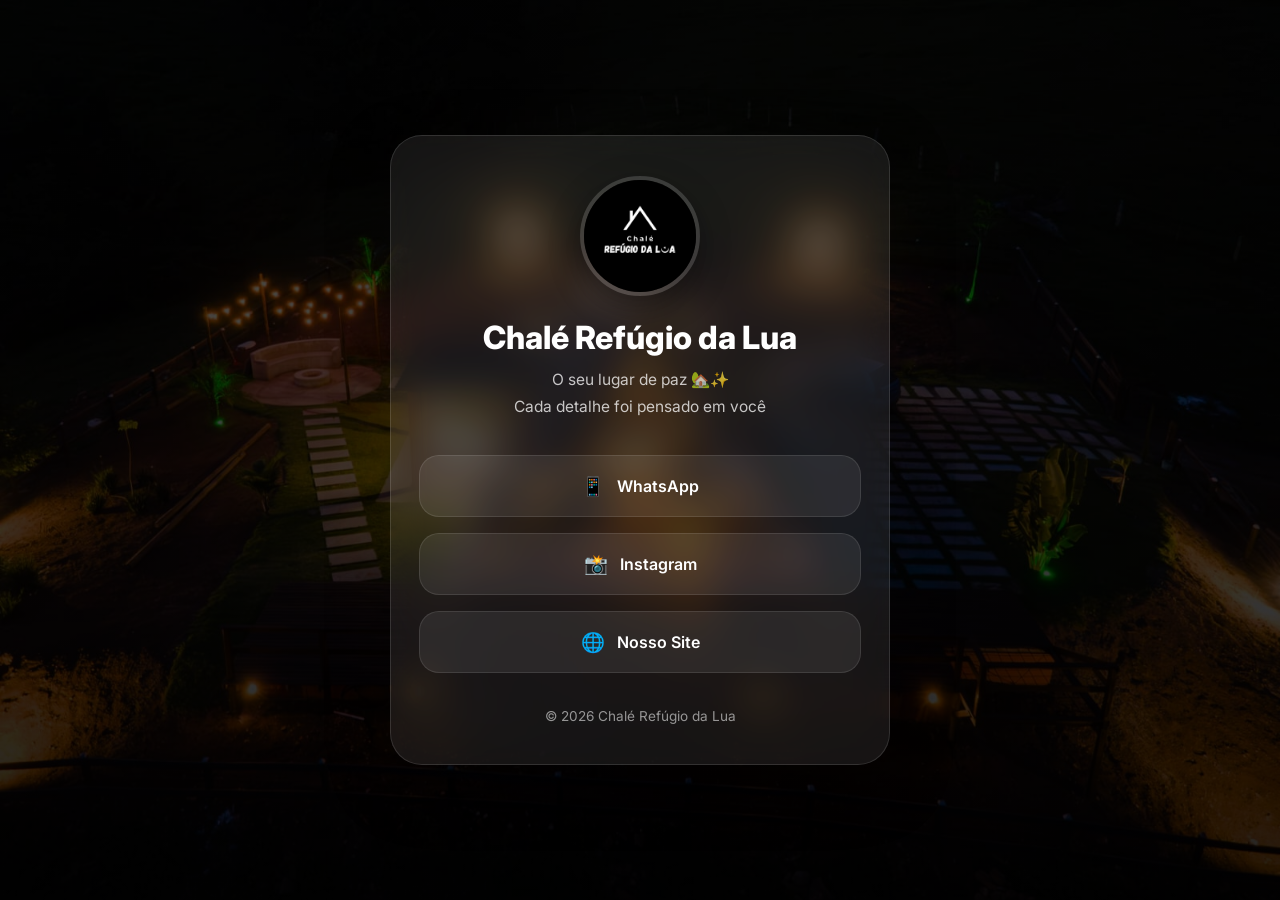
<file: teste.html>
<!DOCTYPE html>
<html lang="pt-BR">

<head>
    <meta charset="UTF-8" />
    <meta name="viewport" content="width=device-width, initial-scale=1.0" />

    <title>CasaIntelli • Links</title>

    <link rel="preconnect" href="https://fonts.googleapis.com">
    <link rel="preconnect" href="https://fonts.gstatic.com" crossorigin>

    <link href="https://fonts.googleapis.com/css2?family=Inter:wght@300;400;500;600;700;800&display=swap"
        rel="stylesheet">

    <style>
        * {
            margin: 0;
            padding: 0;
            box-sizing: border-box;
        }

        body {
            font-family: 'Inter', sans-serif;

            min-height: 100vh;
            overflow-x: hidden;

            color: white;

            background:
                linear-gradient(to bottom,
                    rgba(0, 0, 0, 0.65),
                    rgba(0, 0, 0, 0.85)),
                url('imgs/chalenoite.jpeg');

            background-size: cover;
            background-position: center;
            background-attachment: fixed;

            display: flex;
            align-items: center;
            justify-content: center;

            padding: 30px 20px;
        }

        .container {
            width: 100%;
            max-width: 500px;

            background: rgba(255, 255, 255, 0.08);
            backdrop-filter: blur(18px);

            border: 1px solid rgba(255, 255, 255, .12);
            border-radius: 32px;

            padding: 40px 28px;

            box-shadow:
                0 20px 60px rgba(0, 0, 0, .35);

            animation: fade .8s ease;
        }

        @keyframes fade {
            from {
                opacity: 0;
                transform: translateY(30px);
            }

            to {
                opacity: 1;
                transform: translateY(0);
            }
        }

        .profile {
            text-align: center;
            margin-bottom: 35px;
        }

        .profile img {
            width: 120px;
            height: 120px;
            border-radius: 50%;
            object-fit: cover;

            border: 4px solid rgba(255, 255, 255, .15);

            margin-bottom: 18px;

            box-shadow:
                0 10px 30px rgba(0, 0, 0, .35);
        }

        .profile h1 {
            font-size: 2rem;
            font-weight: 800;
            margin-bottom: 10px;
        }

        .profile p {
            color: rgba(255, 255, 255, .75);
            line-height: 1.7;
            font-size: .97rem;
        }

        .links {
            display: flex;
            flex-direction: column;
            gap: 16px;
        }

        .link-button {
            width: 100%;

            display: flex;
            align-items: center;
            justify-content: center;
            gap: 12px;

            padding: 18px 22px;

            border-radius: 20px;
            text-decoration: none;

            color: white;
            font-weight: 600;
            font-size: 1rem;

            background: rgba(255, 255, 255, .08);
            border: 1px solid rgba(255, 255, 255, .10);

            transition:
                transform .3s ease,
                background .3s ease,
                border .3s ease,
                box-shadow .3s ease;
        }

        .link-button:hover {
            transform: translateY(-4px) scale(1.01);

            background: rgba(255, 255, 255, .12);
            border: 1px solid rgba(255, 255, 255, .18);

            box-shadow:
                0 10px 30px rgba(0, 0, 0, .25);
        }

        .link-icon {
            font-size: 1.2rem;
        }

        .footer {
            margin-top: 35px;
            text-align: center;

            color: rgba(255, 255, 255, .55);
            font-size: .85rem;
        }

        @media (max-width: 600px) {

            .container {
                padding: 35px 22px;
                border-radius: 26px;
            }

            .profile h1 {
                font-size: 1.8rem;
            }

            .link-button {
                padding: 16px 18px;
                font-size: .95rem;
            }

        }
    </style>
</head>

<body>

    <div class="container">

        <div class="profile">
            <img src="imgs/logo.jpg" alt="Perfil">

            <h1>Chalé Refúgio da Lua</h1>

            <p>
                O seu lugar de paz 🏡✨<br>
                Cada detalhe foi pensado em você
            </p>
        </div>

        <div class="links">

            <a class="link-button"
                href="https://api.whatsapp.com/send/?phone=553584140888&text&type=phone_number&app_absent=0&utm_source=ig"
                target="_blank">
                <span class="link-icon">📱</span>
                WhatsApp
            </a>

            <a class="link-button" href="https://www.instagram.com/chalerefugiodalua_/" target="_blank">
                <span class="link-icon">📸</span>
                Instagram
            </a>

            <a class="link-button" href="https://pedropro212.github.io/Chale_/" target="_blank">
                <span class="link-icon">🌐</span>
                Nosso Site
            </a>

        </div>

        <div class="footer">
            © 2026 Chalé Refúgio da Lua
        </div>

    </div>

</body>

</html>
</file>
